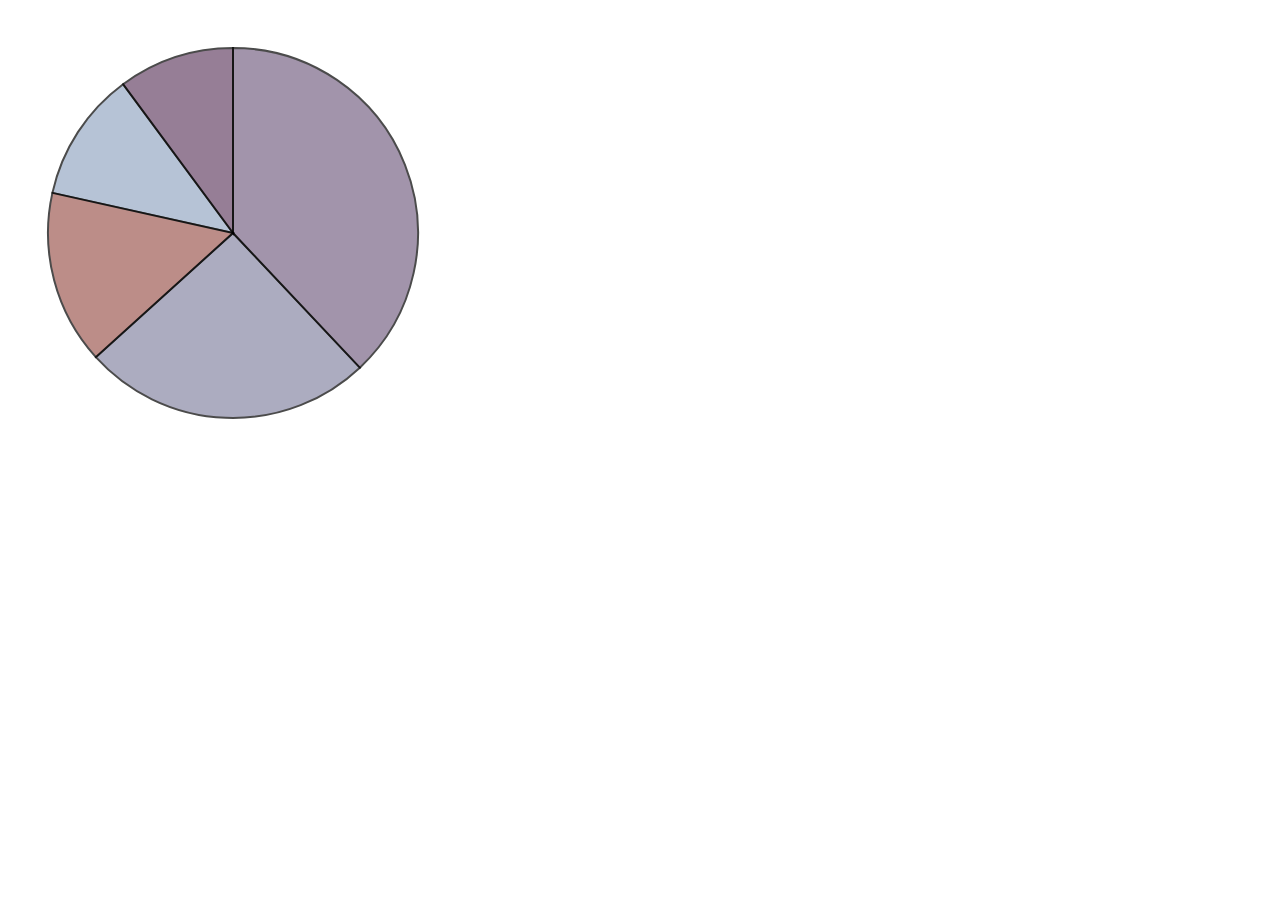
<file: testData/piechart.html>
<html>
<head>
	<script type="text/javascript" src="d3.min.js"></script> 
	
</head>
<body>

    <div id="my_dataviz"></div>
    <script type="text/javascript" src="piechart.js"></script>
</body>
</html>
</file>
